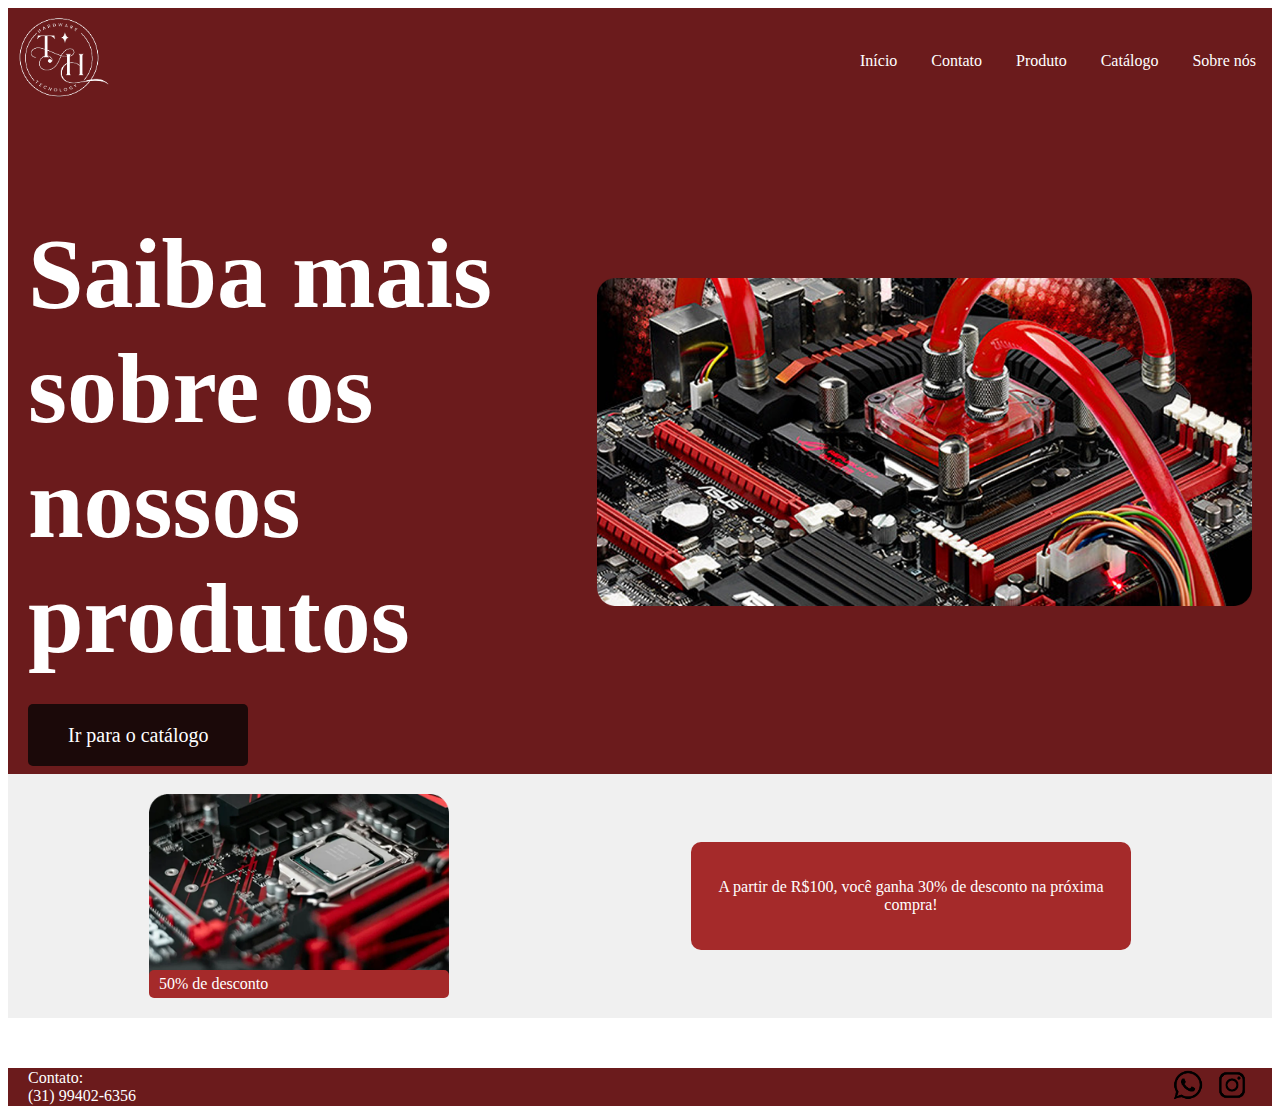
<file: index.html>
<!DOCTYPE html>
<html lang="en">

<head>
    <meta charset="UTF-8">
    <meta name="viewport" content="width=device-width, initial-scale=1.0">
    <title>Document</title>
    <link rel="stylesheet" href="style.css">
</head>

<body>
    <table class="header">
        <tr>
            <td class="logo">
                <img src="logomarca.png" alt="Logotipo">
            </td>
            <td class="menu">
                <a href="index.html">Início</a>
                <a href="contato.html">Contato</a>
                <a href="produto.html">Produto</a>
                <a href="produto.html">Catálogo</a>
                <a href="sobre.html">Sobre nós</a>

            </td>
        </tr>
    </table>

    <table class="content">
        <tr>
            <td class="text">
                <h2>Saiba mais sobre os nossos produtos</h2>
                <a href="produto.html" class="button">Ir para o catálogo</a>
            </td>
            <td class="image">
                <img src="placamae.png" alt="Placa Mãe">
    </table>

    <table>
        <section class="promocao">
            <div class="imagem">
                <img src="processadore.png" alt="">
                    <div class="desconto">50% de desconto</div>
            </div>
            <div class="texto">
                <p>A partir de R$100, você ganha 30% de desconto na próxima compra!</p>
            </div>
        </section>
    </table>
    


    <table class="footer">
        <tr>
            <td class="contact">
                Contato:<br>
                (31) 99402-6356
            </td>
            <td class="social">
                <img src="whatsapp 1.png" alt="WhatsApp">
                <img src="instagram 1.png" alt="Instagram">
            </td>
        </tr>
    </table>
</body>

</html>
</file>
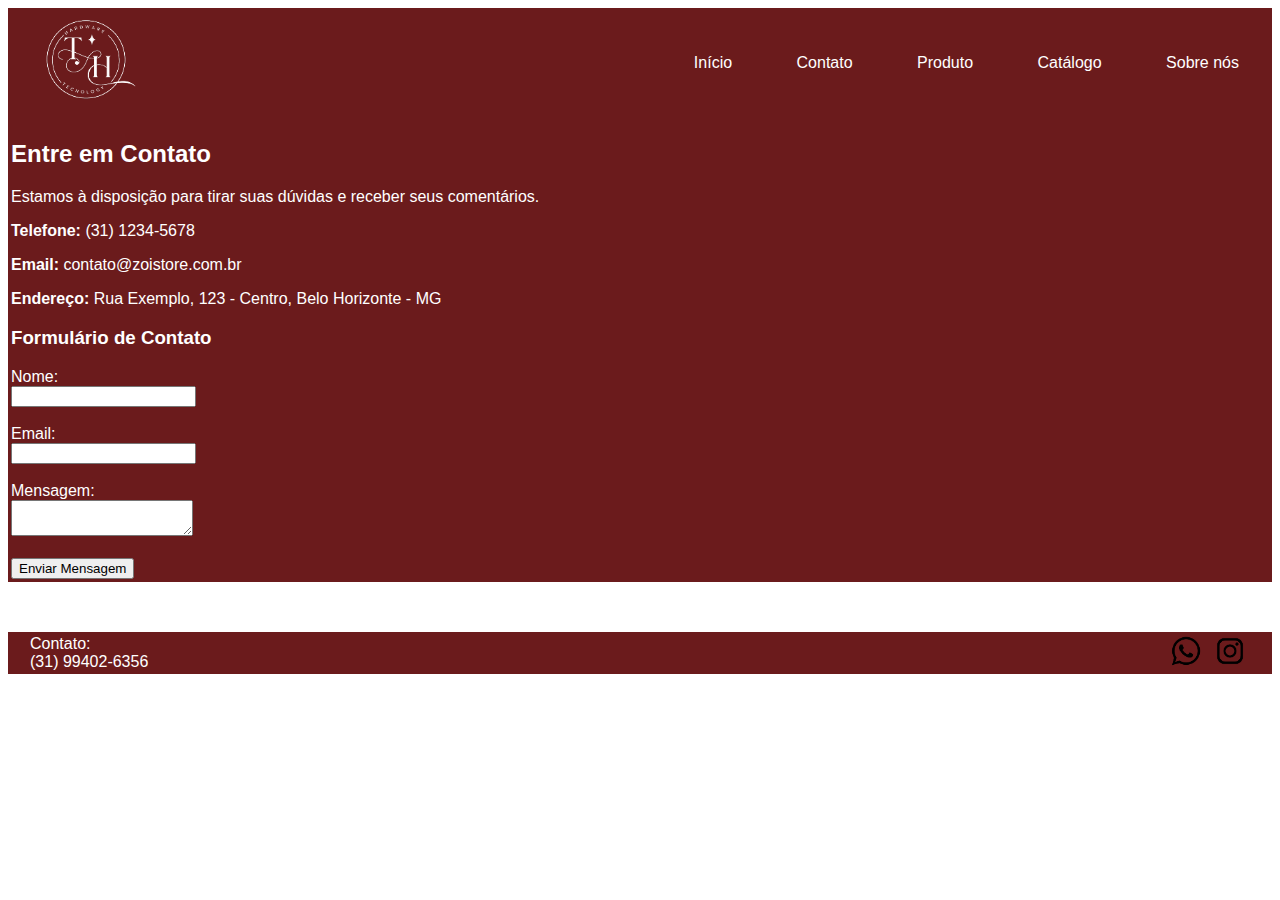
<file: contato.html>
<!DOCTYPE html>
<html lang="en">
<head>
    <meta charset="UTF-8">
    <meta name="viewport" content="width=device-width, initial-scale=1.0">
    <title>Document</title>
    <link rel="stylesheet" href="contato.css">
</head>
<body>
    <table>
        <tr>
            <td class="logo">
                <img src="logomarca.png" alt="">
            </td>
            <td></td>
            <td></td>
            <td></td>
            <td class="menu">
                <a href="index.html">Início</a>
                <a href="contato.html">Contato</a>
                <a href="produto.html">Produto</a>
                <a href="produto.html">Catálogo</a>
                <a href="sobre.html">Sobre nós</a>

            </td>
        </tr>
    </table>
    <table><tr>
        <td class="conteudo-pagina">
            <h2>Entre em Contato</h2>
            <p>Estamos à disposição para tirar suas dúvidas e receber seus comentários.</p>
            <div class="informacoes-contato">
                <p><strong>Telefone:</strong> (31) 1234-5678</p>
                <p><strong>Email:</strong> contato@zoistore.com.br</p>
                <p><strong>Endereço:</strong> Rua Exemplo, 123 - Centro, Belo Horizonte - MG</p>
            </div>
            <h3>Formulário de Contato</h3>
            <form>
                <label for="nome">Nome:</label><br>
                <input type="text" id="nome" name="nome"><br><br>
                <label for="email">Email:</label><br>
                <input type="email" id="email" name="email"><br><br>
                <label for="mensagem">Mensagem:</label><br>
                <textarea id="mensagem" name="mensagem"></textarea><br><br>
                <button type="submit">Enviar Mensagem</button>
            </form>
        </td>
    </tr></table>

    <table class="footer">
        <tr>
            <td class="contact">
                Contato:<br>
                (31) 99402-6356
            </td>
            <td class="social">
                <img src="whatsapp 1.png" alt="WhatsApp">
                <img src="instagram 1.png" alt="Instagram">
            </td>
        </tr>
    </table>
</body>
</html>
</file>
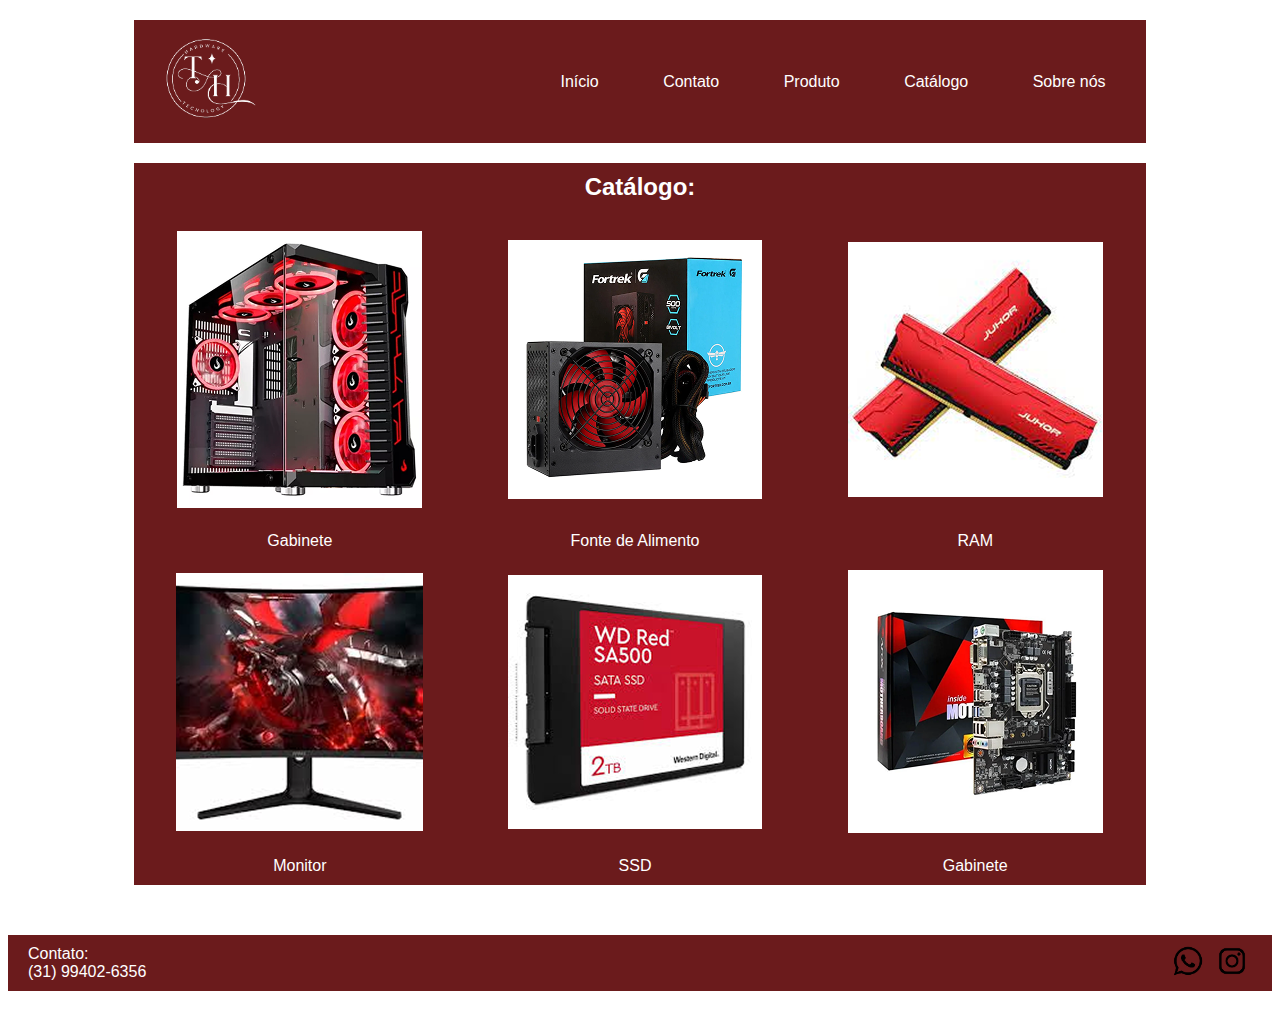
<file: produto.html>
<!DOCTYPE html>
<html lang="en">
<head>
    <link rel="stylesheet" href="produto.css">
    <meta charset="UTF-8">
    <meta name="viewport" content="width=device-width, initial-scale=1.0">
    <title>Document</title>
</head>
<body>
    <table>
        <tr>
            <td class="logo">
                <img src="logomarca.png" alt="">
            </td>
            <td></td>
            <td></td>
            <td></td>
            <td class="menu">
                <a href="index.html">Início</a>
                <a href="contato.html">Contato</a>
                <a href="produto.html">Produto</a>
                <a href="produto.html">Catálogo</a>
                <a href="sobre.html">Sobre nós</a>

            </td>
        </tr>
    </table>

    <table>
        <tr>
            <td colspan="3" class="titulo">Catálogo:</td>
        </tr>
        <tr>
            <td><img src="gabinete.png" alt="Gabinete"></td>
            <td><img src="fonte.png" alt="Fonte de Alimento"></td>
            <td><img src="ram.png" alt="RAM"></td>
        </tr>
        <tr>
            <td class="legenda">Gabinete</td>
            <td class="legenda">Fonte de Alimento</td>
            <td class="legenda">RAM</td>
        </tr>
        <tr>
            <td><img src="monitor.png" alt="Monitor"></td>
            <td><img src="SSD.png" alt="SSD"></td>
            <td><img src="placa.png" alt="Placa Mãe"></td>
        </tr>
        <tr>
            <td class="legenda">Monitor</td>
            <td class="legenda">SSD</td>
            <td class="legenda">Gabinete</td>
        </tr>
    </table>

    <table class="footer">
        <tr>
            <td class="contact">
                Contato:<br>
                (31) 99402-6356
            </td>
            <td class="social">
                <img src="whatsapp 1.png" alt="WhatsApp">
                <img src="instagram 1.png" alt="Instagram">
            </td>
        </tr>
    </table>
</body>
</html>
</file>
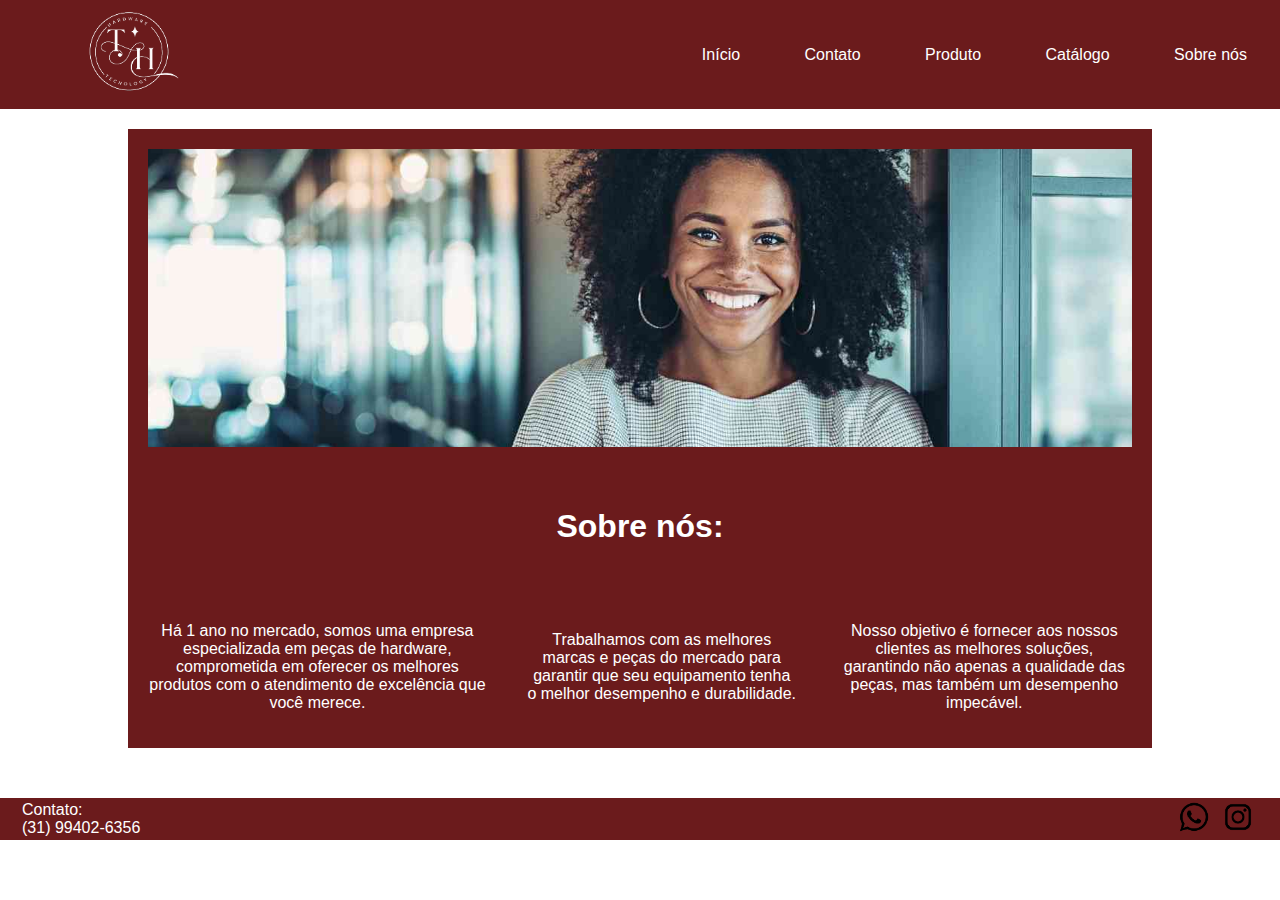
<file: sobre.html>
<!DOCTYPE html>
<html lang="en">
<head>
    <meta charset="UTF-8">
    <meta name="viewport" content="width=device-width, initial-scale=1.0">
    <title>Document</title>
    <link rel="stylesheet" href="sobre.css">
</head>
<body>
    <table class="header">
        <tr>
            <td class="logo">
                <img src="logomarca.png" alt="Logotipo">
            </td>
            <td class="menu">
                <a href="index.html">Início</a>
                <a href="contato.html">Contato</a>
                <a href="produto.html">Produto</a>
                <a href="produto.html">Catálogo</a>
                <a href="sobre.html">Sobre nós</a>

            </td>
        </tr>
    </table>

    <table class="container">
        <tr>
            <td colspan="3">
                <img src="mulher.png" alt="">
            </td>
        </tr>
        <tr>
            <td colspan="3">
                <h1>Sobre nós:</h1>
            </td>
        </tr>
        <tr>
            <td>
                <p>Há 1 ano no mercado, somos uma empresa especializada em peças de hardware, comprometida em oferecer os melhores produtos com o atendimento de excelência que você merece.</p>
            </td>
            <td>
                <p>Trabalhamos com as melhores marcas e peças do mercado para garantir que seu equipamento tenha o melhor desempenho e durabilidade.</p>
            </td>
            <td>
                <p>Nosso objetivo é fornecer aos nossos clientes as melhores soluções, garantindo não apenas a qualidade das peças, mas também um desempenho impecável.</p>
            </td>
        </tr>
    </table>
       

    <table class="footer">
        <tr>
            <td class="contact">
                Contato:<br>
                (31) 99402-6356
            </td>
            <td class="social">
                <img src="whatsapp 1.png" alt="WhatsApp">
                <img src="instagram 1.png" alt="Instagram">
            </td>
        </tr>
    </table>
</body>
</html>
</file>
<file: style.css>
*{
    border-collapse: collapse;
}

.header {
    width: 100%;
    background-color: #8B0000; 
    }
    
    .logo {
    width: 20%;
    text-align: left;
    background-color: #6B1B1C;
    }
    
    .logo img {
    max-width: 100px; 
    }
    
    .menu {
    width: 80%; 
    text-align: right;
    background-color: #6B1B1C;
    }
    
    .menu a {
    color: white;
    text-decoration: none;
    margin: 0 15px; }
    
    .content {
        width: 100%;
        }
        
        .text {
        width: 45%;
        padding: 20px;
        background-color: #6B1B1C;
        color: white;
        font-size: 50px;
        }
        
        .text h2 {
        font-size: 2em;
        margin-bottom: 20px;
        }
        
        .button {
        background-color: #1B0909;
        color: white;
        padding: 20px 40px;
        text-decoration: none;
        border-radius: 5px;
        font-size: 20px;
        }
        
        .image {
        width: 55%;
        padding: 20px;
        text-align: center;
        background-color: #6B1B1C;
        }
        
        .image img {
        max-width: 100%;
        height: auto;
        }
        
        .promocao {
            display: flex;
            justify-content: space-around;
            align-items: center;
            background-color: #f0f0f0;
            padding: 20px;
        }
        
        .imagem {
            position: relative;
        }
        
        .imagem img {
            max-width: 300px;
        }
        
        .desconto {
            width: 280px;
            position: absolute;
            /* bottom: 10px;
            left: 10px; */
            bottom: 0;
            background-color: #a52a2a;
            color: white;
            padding: 5px 10px;
            border-radius: 5px;
        }
        
        .texto {
            background-color: #a52a2a;
            color: white;
            padding: 20px;
            border-radius: 10px;
            text-align: center;
            max-width: 400px;
        }

    .footer {
        width: 100%;
        background-color: #6B1B1C; 
        color: white;
        margin-top: 50px;
        }
        
        .contact {
        width: 50%;
        text-align: left;
        padding-left: 20px; 
        }
        
        .social {
        width: 50%;
        text-align: right;
        padding-right: 20px; 
        }
        
        .social img {
        width: 30px; 
        margin: 0 5px;
        }
</file>
<file: contato.css>
table {
    width: 100%;
    background-color: #6B1B1C; 
    color: white; 
    font-family: sans-serif; 
}

.logo {
    width: 150px;
    text-align: center; 
}
.logo img {
    max-width: 100px; 
    }

.menu {
    text-align: center; 
}

.menu a {
    color: white; 
    text-decoration: none; 
    padding: 10px 15px; 
}

.menu a:hover {
    background-color:#6B1B1C; 
}
.menu {
    width: 80%; 
    text-align: right;
    background-color: #6B1B1C;
    }
    .menu a {
        color: white;
        text-decoration: none;
        margin: 0 15px; }


        .footer {
            width: 100%;
            background-color: #6B1B1C; 
            color: white;
            margin-top: 50px;
            }
            
            .contact {
            width: 50%;
            text-align: left;
            padding-left: 20px; 
            }
            
            .social {
            width: 50%;
            text-align: right;
            padding-right: 20px; 
            }
            
            .social img {
            width: 30px; 
            margin: 0 5px;
            }
</file>
<file: produto.css>
table {
    width: 100%;
    background-color: #6B1B1C; 
    color: white; 
    font-family: sans-serif; 
}

.logo {
    width: 150px;
    text-align: center; 
}
.logo img {
    max-width: 100px; 
    }

.menu {
    text-align: center; 
}

.menu a {
    color: white; 
    text-decoration: none; 
    padding: 10px 15px; 
}

.menu a:hover {
    background-color:#6B1B1C; 
}
.menu {
    width: 80%; 
    text-align: right;
    background-color: #6B1B1C;
    }
    .menu a {
        color: white;
        text-decoration: none;
        margin: 0 15px; }

        table {
            width: 80%; 
            margin: 20px auto; 
            border-collapse: collapse; 
        }
        
        td {
            padding: 10px; 
            text-align: center; 
        }
        
        .img {
            max-width: 100%; 
            height: auto; 
        }
        
        .titulo {
            font-size: 24px; 
            font-weight: bold; 
            padding-bottom: 20px;
        }
        
        .legenda {
            font-size: 16px; 
            padding-top: 10px; 
        }


        .footer {
            width: 100%;
            background-color: #6B1B1C; 
            color: white;
            margin-top: 50px;
            }
            
            .contact {
            width: 50%;
            text-align: left;
            padding-left: 20px; 
            }
            
            .social {
            width: 50%;
            text-align: right;
            padding-right: 20px; 
            }
            
            .social img {
            width: 30px; 
            margin: 0 5px;
            }
</file>
<file: sobre.css>
table {
    width: 100%;
    background-color: #6B1B1C; 
    color: white; 
    font-family: sans-serif; 
}

.logo {
    width: 150px;
    text-align: center; 
}
.logo img {
    max-width: 100px; 
    }

.menu {
    text-align: center; 
}

.menu a {
    color: white; 
    text-decoration: none; 
    padding: 10px 15px; 
}

.menu a:hover {
    background-color:#6B1B1C; 
}
.menu {
    width: 80%; 
    text-align: right;
    background-color: #6B1B1C;
    }
    .menu a {
        color: white;
        text-decoration: none;
        margin: 0 15px; }

        body {
            font-family: sans-serif;
            margin: 0;
            padding: 0;
        }
        
        .container {
            width: 80%;
            margin: 20px auto;
            border-collapse: collapse;
        }
        
        .container td {
            padding: 20px;
            text-align: center;
        }
        
        .container img {
            max-width: 100%;
            height: auto;
            display: block;
            margin: 0 auto;
        }


        .footer {
            width: 100%;
            background-color: #6B1B1C; 
            color: white;
            margin-top: 50px;
            }
            
            .contact {
            width: 50%;
            text-align: left;
            padding-left: 20px; 
            }
            
            .social {
            width: 50%;
            text-align: right;
            padding-right: 20px; 
            }
            
            .social img {
            width: 30px; 
            margin: 0 5px;
            }
</file>
